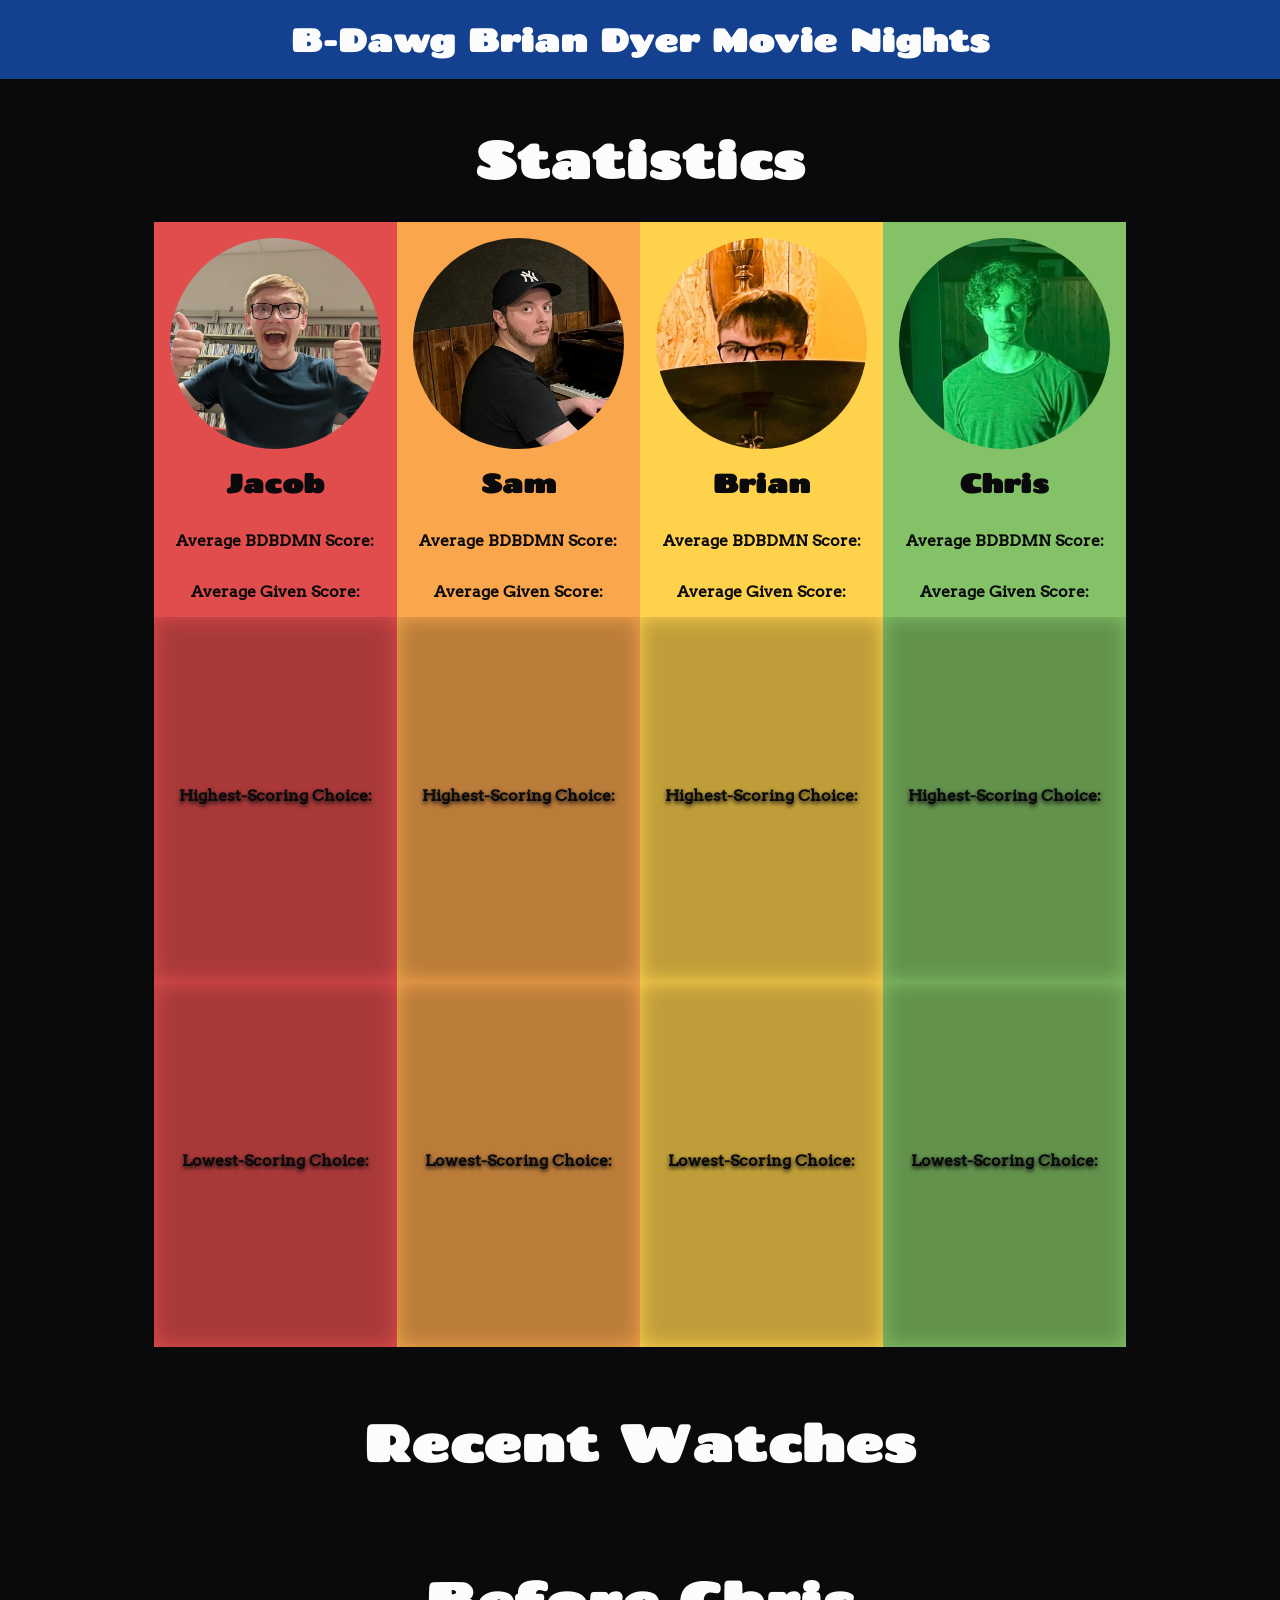
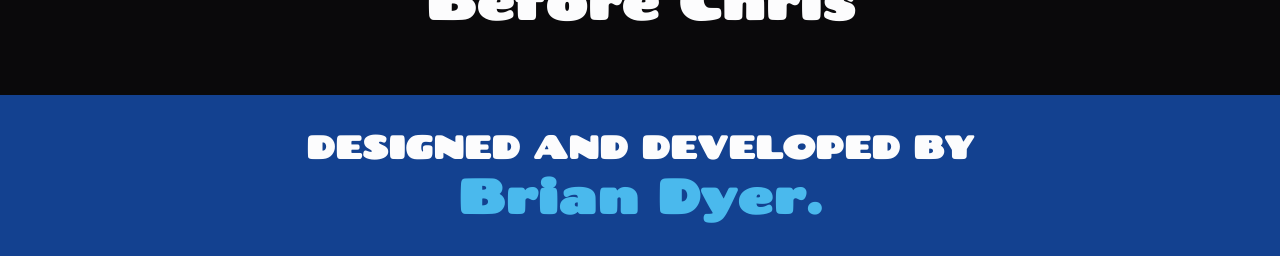
<file: index.html>
<!DOCTYPE html>
<html lang="en">
    <head>
        <link rel="stylesheet" href="nav.css">
        <link rel="stylesheet" href="index.css">
        <meta name="viewport" content="width=device-width, initial-scale=1.0">
        <title>The Data | BDBDMN</title>
    </head>
    <body>
        <header>
            <p class="header-desktop-txt" style="font-family:Chango;">B-Dawg Brian Dyer Movie Nights</p>
            <p class="header-mobile-txt" style="font-family:Chango;">BDBDMNs</p>
        </header>
        <main>
        <section id="statistics">
            <h2>Statistics</h2>
            <div class="graph-container">
                <iframe src="https://docs.google.com/spreadsheets/d/e/2PACX-1vRkmcyiRvSIhRBZUpistW24n8Ms2IXvwdMl06HRx-TnphZ68nb3LvlUXlh3KBh555neoDAcR_8OMEHD/pubchart?oid=394216943&amp;format=interactive"></iframe>
            </div>
            <div class="timeline-container">
            </div>
            <div class="bios-container">
                <div class="jacob" id="jacob-bio">
                    <img src="images/jacob.webp">
                    <h3>Jacob</h3>
                    <div id="jacob-bio-stats">
                        <div class="bio-section" id="avg-bdbdmn">
                            <h4>Average BDBDMN Score:</h4>
                        </div>
                        <div class="bio-section" id="avg-given">
                            <h4>Average Given Score:</h4>
                        </div>
                        <div class="bio-section" id="high-choice">
                            <div class="stats-text">
                                <h4>Highest-Scoring Choice:</h4>
                                <h4 id="stats-title"></h4>
                            </div>
                        </div>
                        <div class="bio-section" id="low-choice">
                            <div class="stats-text">
                                <h4>Lowest-Scoring Choice:</h4>
                                <h4 id="stats-title"></h4>
                            </div>
                        </div>
                    </div>
                </div>
                <div class="sam" id="sam-bio">
                    <img src="images/sam.webp">
                    <h3>Sam</h3>
                    <div id="sam-bio-stats">
                        <div class="bio-section" id="avg-bdbdmn">
                            <h4>Average BDBDMN Score:</h4>
                        </div>
                        <div class="bio-section" id="avg-given">
                            <h4>Average Given Score:</h4>
                        </div>
                        <div class="bio-section" id="high-choice">
                            <div class="stats-text">
                                <h4>Highest-Scoring Choice:</h4>
                                <h4 id="stats-title"></h4>
                            </div>
                        </div>
                        <div class="bio-section" id="low-choice">
                            <div class="stats-text">
                                <h4>Lowest-Scoring Choice:</h4>
                                <h4 id="stats-title"></h4>
                            </div>
                        </div>
                    </div>
                </div>
                <div class="brian" id="brian-bio">
                    <img src="images/brian.webp">
                    <h3>Brian</h3>
                    <div id="brian-bio-stats">
                        <div class="bio-section" id="avg-bdbdmn">
                            <h4>Average BDBDMN Score:</h4>
                        </div>
                        <div class="bio-section" id="avg-given">
                            <h4>Average Given Score:</h4>
                        </div>
                        <div class="bio-section" id="high-choice">
                            <div class="stats-text">
                                <h4>Highest-Scoring Choice:</h4>
                                <h4 id="stats-title"></h4>
                            </div>
                        </div>
                        <div class="bio-section" id="low-choice">
                            <div class="stats-text">
                                <h4>Lowest-Scoring Choice:</h4>
                                <h4 id="stats-title"></h4>
                            </div>
                        </div>
                    </div>
                </div>
                <div class="chris" id="chris-bio">
                    <img src="images/chris.webp">
                    <h3>Chris</h3>
                    <div id="chris-bio-stats">
                        <div class="bio-section" id="avg-bdbdmn">
                            <h4>Average BDBDMN Score:</h4>
                        </div>
                        <div class="bio-section" id="avg-given">
                            <h4>Average Given Score:</h4>
                        </div>
                        <div class="bio-section" id="high-choice">
                            <div class="stats-text">
                                <h4>Highest-Scoring Choice:</h4>
                                <h4 id="stats-title"></h4>
                            </div>
                        </div>
                        <div class="bio-section" id="low-choice">
                            <div class="stats-text">
                                <h4>Lowest-Scoring Choice:</h4>
                                <h4 id="stats-title"></h4>
                            </div>
                        </div>
                    </div>
                </div>
            </div>
        </section>
        <section id="post-chris-era">
            <h2>Recent Watches</h2>
            <div class="movie-grid" id="post-chris-grid">
            </div>
        </section>
        <section id="pre-chris-era">
            <h2>Before Chris</h2>
            <div class="movie-grid" id="pre-chris-grid">
            </div>
        </section>
        </main>
        <footer>
            <p>DESIGNED AND DEVELOPED BY <br><a href="https://briandyer.com" target="_blank">Brian Dyer.</a></p>
        </footer>
        <script src="script.js"></script>
    </body>
</html>
</file>
<file: nav.css>
* {
    margin: 0;
    padding: 0;
    clear: both;
    box-sizing: border-box;
}

:root {
    --blck: hsl(276, 10%, 4%);
    --whte: #fcfcfd;
    --darkbdbdmn: hsl(218, 55%, 20%);
    --bdbdmnblue: hsl(218, 77%, 32%);
    --bdbdmngradient: linear-gradient(to bottom, var(--bdbdmnblue), hsl(218, 77%, 32%, 50%));
    --ddsprple: hsl(270, 10%, 15%);
    --ldsprple: hsl(270, 64%, 75%);
    --bl: hsl(199, 82%, 61%);

    /* --jacob: #38FCC8;
    --sam: #F5F5DC;
    --brian: #F4CB2A;
    --chris: #1E286E; 
    --lchris: rgb(100, 115, 230);*/
    --jacob: hsl(0, 71%, 59%);
    --sam: hsl(31, 94%, 64%);
    --brian: hsl(45, 100%, 65%);
    --chris: hsl(101, 43%, 58%);
    --other: #b8b8b8;

    --std-gap: 1rem;

    --dblue: hsl(233, 57%, 17%);
}

html {
    scroll-behavior: smooth;
    -ms-overflow-style: none;  /* IE and Edge */
    scrollbar-width: none;  /* Firefox */
}

html::-webkit-scrollbar {
    display: none; /* Chrome and the rest */
}

@font-face {
    font-family: "Chango";
    src: url(Chango-Regular.ttf);
}

@font-face {
    font-family: "Arvo";
    src: url(Arvo-Regular.ttf);
}

header {
    display: flex;
    position: fixed;
    top: 0;
    width: 100%;
    text-align: center;
    justify-content: center;
    align-items: center;
    padding: 1.25rem;
    z-index: 50;
    background: var(--bdbdmnblue);
    backdrop-filter: blur(5px);
    color: var(--whte);
    font-weight: bold;
    font-size: 2em;
}

body {
    background-color: var(--blck);
    color: var(--whte);
}

a {
    text-decoration: none;
}

footer a {
    text-decoration: none;
    color: var(--bl);
    transition: 0.3s ease;
    font-size: min(6vw, 48px);
}

footer a:hover {
    color: var(--brian);
}

footer {
    margin-top: 2rem;
    background-color: var(--bdbdmnblue);
    color: var(--whte);
    font-size: min(3.5vw, 32px);
    padding: 2rem 0;
    text-align:center;
    font-weight: 800;
    font-family: Chango;
}
</file>
<file: index.css>
html {
    background-color: var(--bdbdmnblue);
}

body {
    background-color: var(--blck);
}

.movie-grid {
    display: grid;
    gap: 1.5rem;
    justify-self: center;
    max-width: 100%;
    margin: 1rem;
}

@media screen and (max-width: 500px) {
    #pre-chris-grid {grid-template-columns: repeat(2, minmax(0, 1fr));}
    #post-chris-grid {grid-template-columns: repeat(2, minmax(0, 1fr));}
}

@media screen and (max-width: 699px) {
    #pre-chris-grid p {font-size: 2.5vw;}
    #pre-chris-grid .avg-film-score {font-size:5vw;}
    #post-chris-grid p {font-size: 2.5vw;}
    #post-chris-grid .avg-film-score {font-size:5vw;}
}

@media screen and (min-width: 700px) {
    #pre-chris-grid p {font-size: max(16px, 0.5vw);}
    #post-chris-grid p {font-size: max(16px, 0.5vw);}
    
}

@media screen and (min-width: 501px) and (max-width: 1224px) {
    #pre-chris-grid {grid-template-columns: repeat(2, minmax(0, 1fr));}
    #post-chris-grid {grid-template-columns: repeat(2, minmax(0, 1fr));}
}

@media screen and (max-width: 699px) {
    .bios-container {grid-template-areas:
        "jacob sam"
        "brian chris";
    grid-template-columns: minmax(0, 1fr) minmax(0, 1fr);}
    .bio-section {max-width: 50vw;}
    h2 {font-size: 7vw;}
    h3 {font-size: 6vw;}
    h4 {font-size: 3.5vw;}
    .bios-container p {font-size: 7.5vw;padding-bottom:0;}
    .bios-container .five {font-size: 2.5vw;}
    #stats-title {font-size: 4vw;}
    .film-card {/* padding: 0.5rem; */}
    .card-text {padding: 8px;}
    .choice-of {padding: 4px 8px;}
}

@media screen and (min-width: 700px) {
    .bios-container {grid-template-areas:
        "jacob sam brian chris";
    grid-template-columns: 1fr 1fr 1fr 1fr;}
    .bio-section {max-width: 25vw;}
    h2 {font-size: 4vw;}
    h3 {font-size: 2vw;}
    h4 {font-size: 1.25vw;}
    .bios-container p {font-size: 4vw;}
    .bios-container .five {font-size: 2vw;}
    #stats-title {font-size: 1.5vw;}
    .film-card {/* padding: 1rem; */}
    .card-text {padding: 12px;}
    .choice-of {padding: 8px 16px;/* box-shadow: 0 4px 0 var(--blck); *//* border: 4px solid var(--blck); */}
}

@media screen and (max-width: 1224px) {
    .header-desktop-txt {display: none;}
    .header-mobile-txt {display: flex;}
}

@media screen and (min-width: 700px) and (max-width: 1224px) {
    #post-chris-grid, #pre-chris-grid {margin: 0 8%;}
    #post-chris-grid .avg-film-score {font-size:3vw;}
    #pre-chris-grid .avg-film-score {font-size:3vw;}
}

@media screen and (min-width: 1225px) {
    #pre-chris-grid {grid-template-columns: repeat(3, 1fr);}
    #post-chris-grid {grid-template-columns: repeat(4, 1fr);}
    #post-chris-grid {margin: 0 18%;}
    #pre-chris-grid {margin: 0 24.8%;}
    .header-desktop-txt {display: flex;}
    .header-mobile-txt {display: none;}
    #statistics {margin: 0 12%;}
    #post-chris-grid .avg-film-score {font-size:1.75vw;}
    #pre-chris-grid .avg-film-score {font-size:1.75vw;}
}

section {
    display:flex;
    flex-wrap: wrap;
    justify-content: center;
}

h2 {
    text-align: center;
    margin: calc(4*var(--std-gap)) 0 calc(2*var(--std-gap)) 0;
    width: 100%;
    font-family: "Chango";
}

a:has(.film-card) {
    display: flex;
}

.film-card {
    display: flex;
    flex-direction: column;
    /* background-color: var(--ddsprple); */
    color: var(--whte);
    justify-content: center;
    width: auto;
    transition: 0.3s ease;
    font-family: Arvo;
}

.film-card:hover {
    transform: translateY(-0.75rem);
    /* box-shadow: 0px 0px 8px 10px var(--whte); */
}

.card-poster {
    max-width: 100%;
    height: auto;
    aspect-ratio: 150/225;
}

.card-text {
    display: flex;
    flex-wrap: nowrap;
    justify-content: space-between;
    align-items: center;
    width: 100%;
    height: auto;
    background: var(--darkbdbdmn);
    border-radius: 0 0 10px 10px;
}

.top-card-text {
    display:flex;
    align-items:center;
    justify-content:space-between;
    padding: 8px;
    background: var(--darkbdbdmn);
    border-radius: 10px 10px 0 0;
    font-family: 'Arvo';
    font-weight: bold;
}

.avg-film-score {
    font-family: Chango;
    text-shadow: 
    0px 4px 2px var(--blck);
}

.date {
    font-family: 'Arvo';
}

.choice-of {
    border-radius: 12px;
    font-weight: bold;
    box-shadow: 
    0px 4px 2px var(--blck);
}

.jacob {
    background-color: var(--jacob);
    color: var(--blck);
}

.sam {
    background-color: var(--sam);
    color: var(--blck);
}

.brian {
    background-color: var(--brian);
    color: var(--blck);
}

.chris {
    background-color: var(--chris);
    color: var(--blck);
}

.theater, .olivia, .new, .jake {
    background-color: var(--other);
    color: var(--blck);
}

.bios-container {
    width: 100%;
    margin: 0;
    display: grid;
    font-family: "Chango";

    .jacob {
        img {
            padding: 1rem;
            width: 100%;
            aspect-ratio: 1/1;
            object-fit: cover;
            border-radius: 100%;
        }
    }
    .sam {
        img {
            padding: 1rem;
            width: 100%;
            aspect-ratio: 1/1;
            object-fit: cover;
            border-radius: 100%;
        }
    }
    .brian {
        img {
            padding: 1rem;
            width: 100%;
            aspect-ratio: 1/1;
            object-fit: cover;
            border-radius: 100%;
        }
    }
    .chris {
        img {
            padding: 1rem;
            width: 100%;
            aspect-ratio: 1/1;
            object-fit: cover;
            border-radius: 100%;
        }
    }

    h3 {
        width: 100%;
        text-align: center;
        padding-bottom: 1rem;
    }
}

#jacob-bio {
    grid-area: jacob;
}

#sam-bio {
    grid-area: sam;
}

#brian-bio {
    grid-area: brian;
}

#chris-bio {
    grid-area: chris;
}

#jacob-bio-stats, #sam-bio-stats, #brian-bio-stats, #chris-bio-stats {
    display:flex;
    flex-direction: column;
    align-items: center;
    width: 100%;
    .stats-text {
        width: 100%;
        height: 100%;
        text-align: center;
        backdrop-filter: blur(10px) brightness(75%);
        display: flex;
        flex-direction: column;
        font-weight: bold;
    }
    h4 {
        text-align: center;
        font-family: Arvo, serif;
    }
    p {
        font-weight: bold;
        line-height: 1.5;
    }
    .five {
        text-align: center;
    }
    #stats-title {
        font-style: italic;
        font-family: Chango, sans-serif;
        padding:0.25rem 0;
    }
    div {
        height: auto;
        width: 100%;
        display:flex;
        flex-wrap:wrap;
        justify-content: center;
    }
}

.score {
    justify-content: center;
    align-items:baseline;
}

#statistics {
    margin-top: 4rem;
}

.bio-section {
    align-items: center;
    display: flex;
    flex-direction: column;
}

.bio-section:not(:has(#stats-title)) {
    margin: 1rem 0;
}

#high-choice, #low-choice {
    background-size:cover;
    background-position:center center;
    aspect-ratio: 2/3;
}

#high-choice p, #high-choice h4, #low-choice p, #low-choice h4 {
    text-shadow: 0 2px 4px var(--blck);
}

.graph-container {
    display: none;
    width: 100vw;
    min-height: 50vh;
    object-fit: cover;
    margin-top: 12rem;
    justify-content: center;
}

.graph-container iframe {
    border: none;
    height: 100% !important;
    width: auto;
    aspect-ratio: 600/371;
    display:flex;
}
</file>
